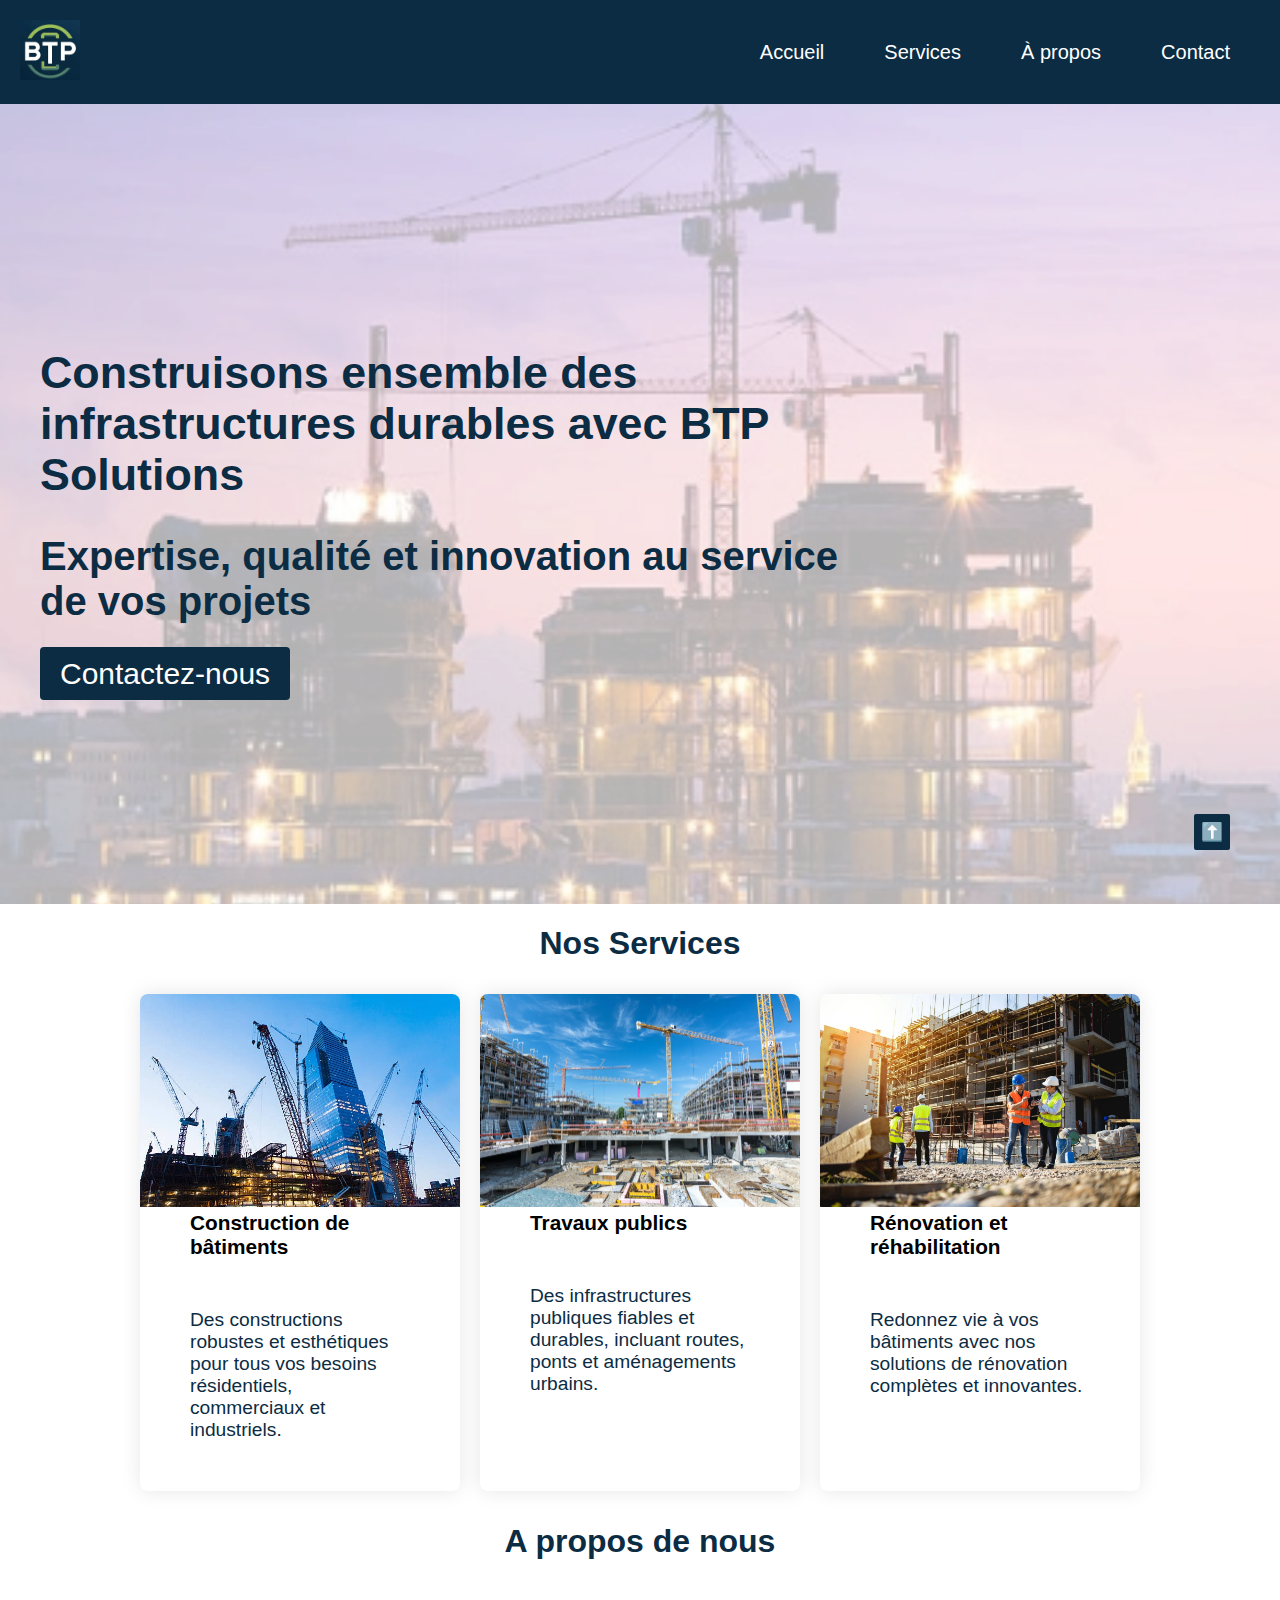
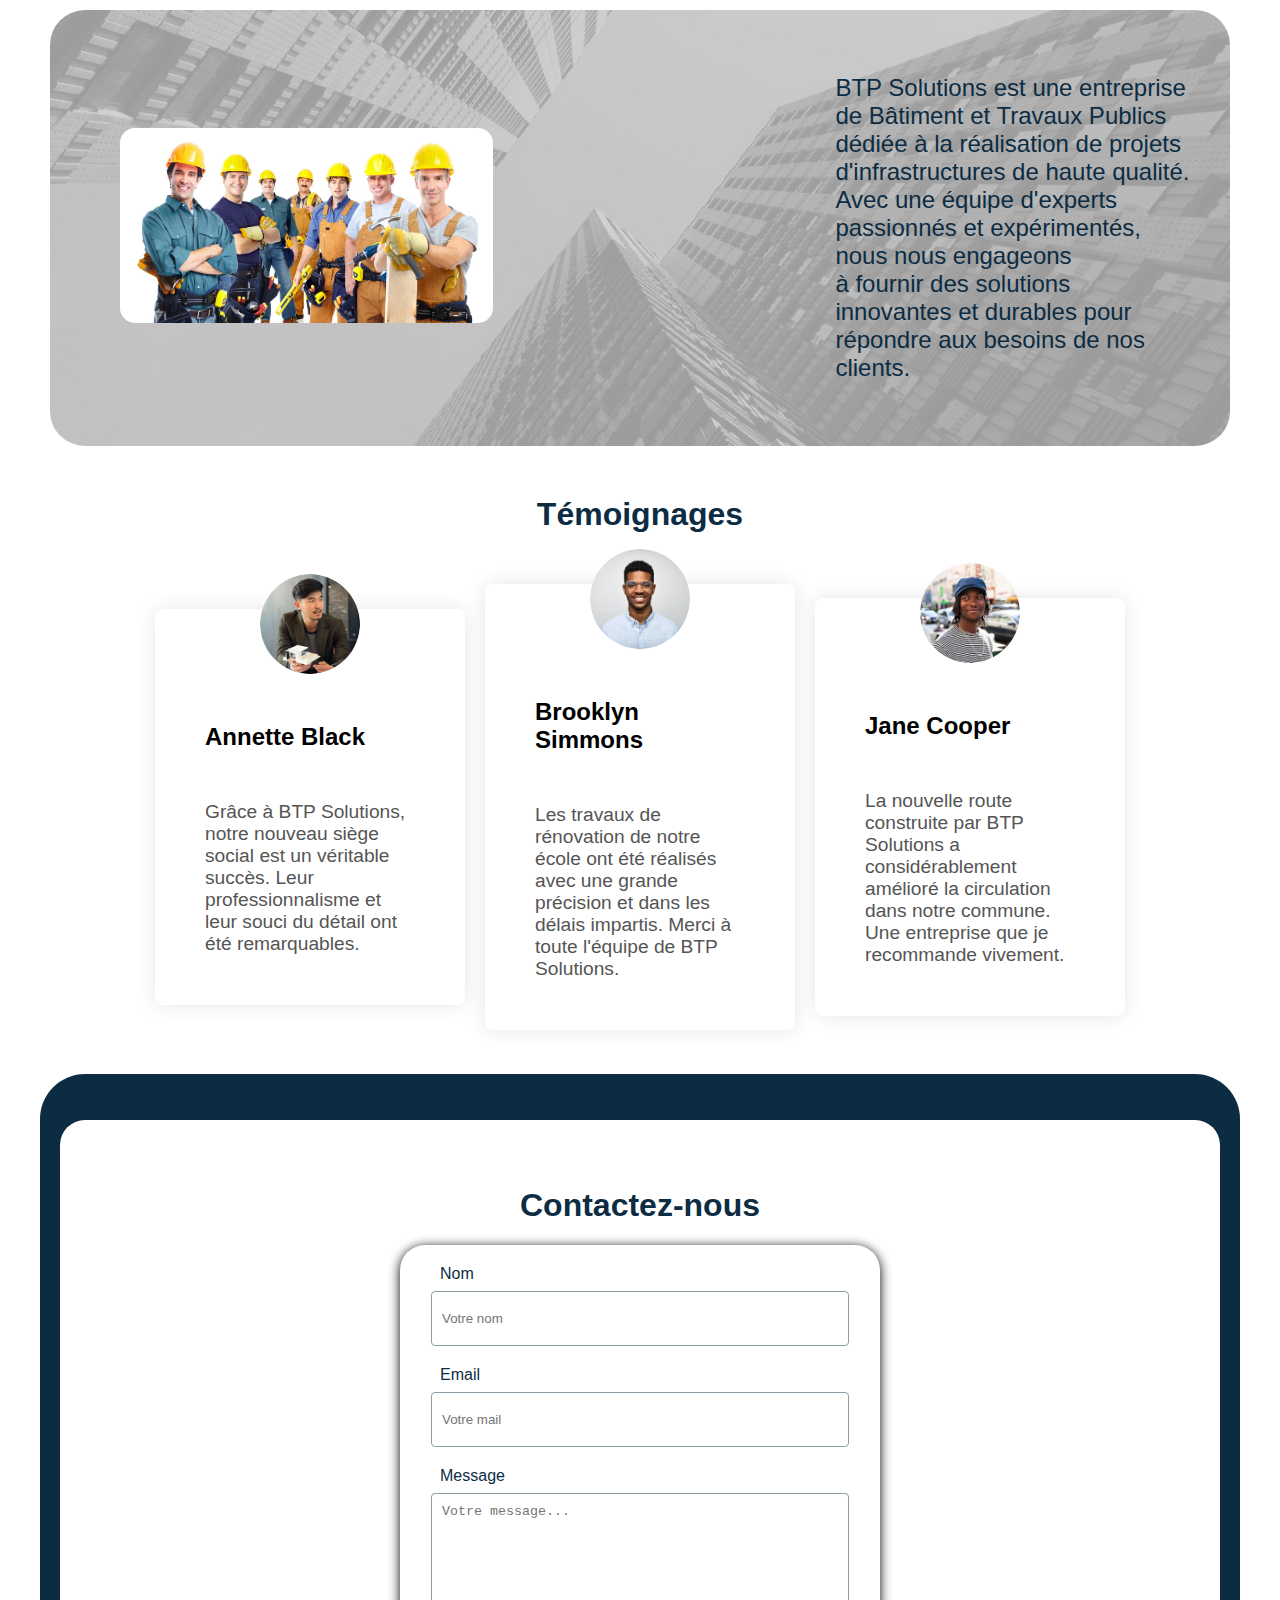
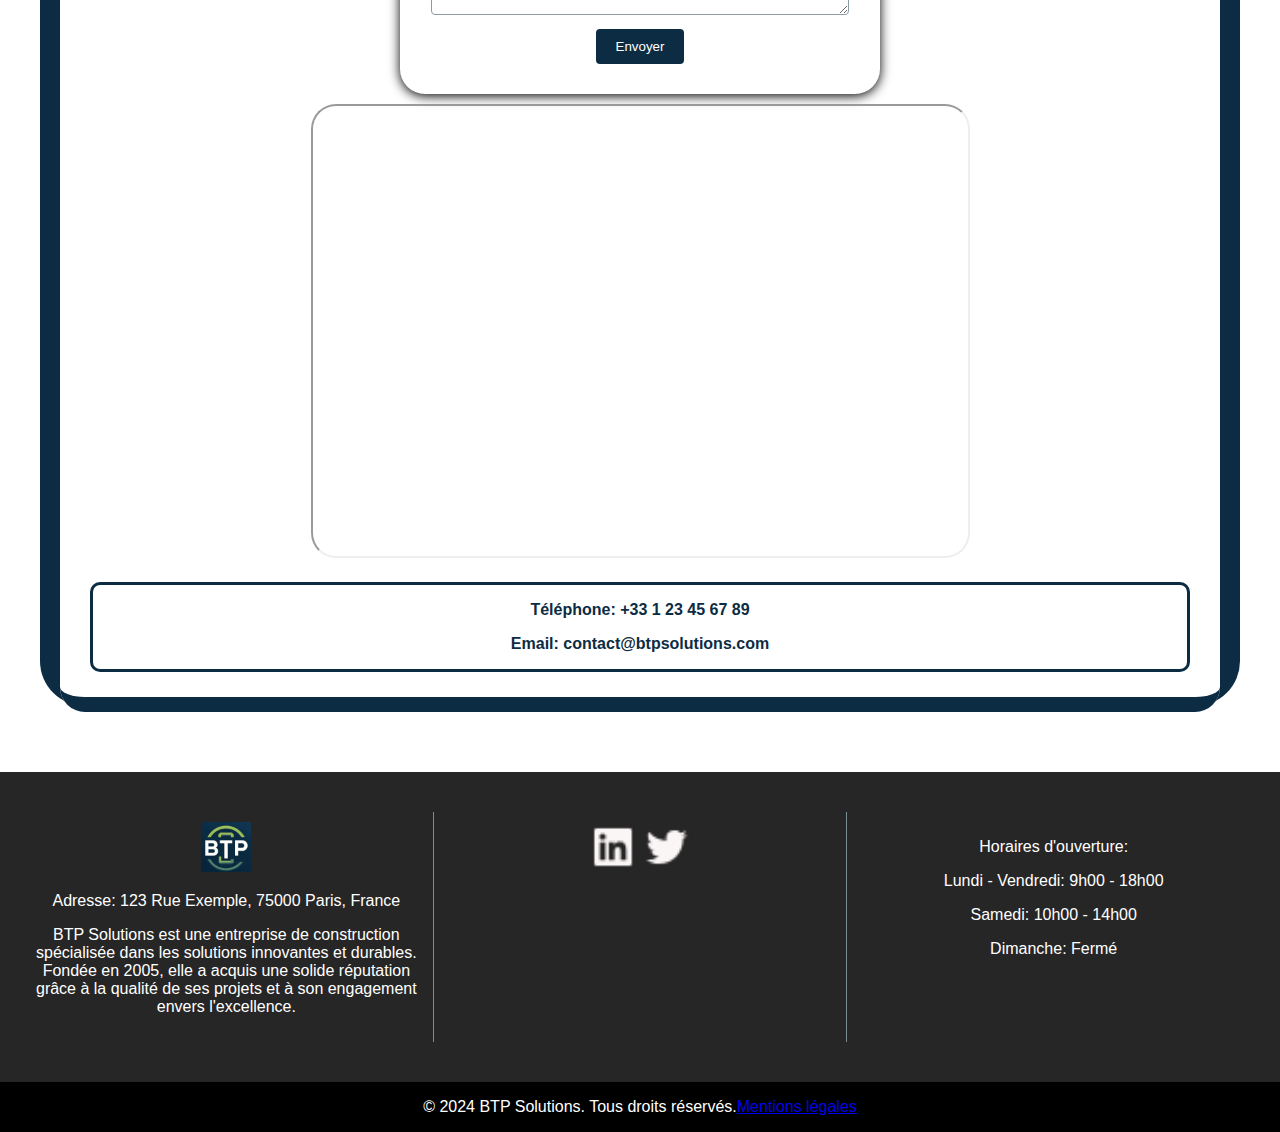
<file: index.html>
<!DOCTYPE html>
<html lang="fr">
<head>
    <meta charset="UTF-8">
    <meta name="viewport" content="width=device-width, initial-scale=1.0">
    <title>BTP Solutions</title>
    <meta name="description" content="BTP Solutions est une entreprise de Bâtiment et Travaux Publics dédiée à la réalisation de projets d'infrastructures de haute qualité.">
    <meta name="keywords" content="BTP Solutions, construction, travaux publics, rénovation, bâtiment, infrastructures, durabilité">
    <meta name="author" content="Ehya">
    <link rel="stylesheet" href="styles.css">
    <link rel="stylesheet" href="responsives.css">
</head>
<body>
    <header class="entete">
        <div class="logo">
            <img src="imagewebp/BTP_mini-Solutions_Logo----.webp" alt="Logo BTP Solutions">
        </div>
        <nav class="nav" id="nav">
            <ul>
     
     
                <li><a href="index.html">Accueil</a></li>
                <li><a href="#service">Services</a></li>
                <li><a href="#nous">À propos</a></li>
                <li><a href="#contacter" id="contact">Contact</a></li>
            </ul>
        </nav>
        <div class="menu-toggle" id="menu-toggle">
            <span class="barre"></span>
            <span class="barre"></span>
            <span class="barre"></span>
        </div>
    </header>
    <section class="hero">
        <div class="contenu-hero">
            <h1>Construisons ensemble des infrastructures durables avec BTP Solutions</h1>
            <h2>Expertise, qualité et innovation au service de vos projets</h2>
            <a href="#contacter" class="bouton-cta">Contactez-nous</a>
        </div>
    </section>
    
    <section class="services" id="service">
        <h1 class="titre">Nos Services</h1>
        <div class="cartes-services">
            <div class="carte-service">
                <img src="imagewebp/bulding.webp" alt="Construction de bâtiments">
                <h2>Construction de bâtiments</h2>
                <p>Des constructions robustes et esthétiques pour tous vos besoins résidentiels, commerciaux et industriels.</p>
            </div>
            <div class="carte-service">
                <img src="imagewebp/traveau-public.webp" alt="Travaux publics" srcset="imagewebp/traveau-public.webp 450W, imagewebp/traveau-public.webp 900W" size="30VW">
                <h2>Travaux publics</h2>
                <p>Des infrastructures publiques fiables et durables, incluant routes, ponts et aménagements urbains.</p>
            </div>
            <div class="carte-service">
                <img src="imagewebp/renovation.webp" alt="Rénovation et réhabilitation" srcset="imagewebp/renovation.webp 450W, imagewebp/renovation.webp 900W" size="30VW">
                <h2>Rénovation et réhabilitation</h2>
                <p>Redonnez vie à vos bâtiments avec nos solutions de rénovation complètes et innovantes.</p>
            </div>
        </div>
    </section>
    <h1 class="titre">A propos de nous</h1>
    <section class="about" id="nous">

        <div class="contenaire-about">
            <div class="about-image">
                <img src="imagewebp/equipe.webp" alt="equipe" srcset="imagewebp/equipe.webp 450W, imagewebp/equipe.webp 900W" size="30VW">
            </div>
            <div class="about-text">
                <p>BTP Solutions est une entreprise de Bâtiment et Travaux Publics <br>
                 dédiée à la réalisation de projets d'infrastructures de haute qualité. <br>
                 Avec une équipe d'experts passionnés et expérimentés, nous nous engageons <br>
                 à fournir des solutions innovantes et durables pour répondre aux besoins de nos clients.</p>
            </div>
        </div>
    </section>
    <h1 class="titre">Témoignages</h1>
    <section class="temoignages">

        <div class="temoignage">
            <img src="imagewebp/photo.webp" alt="Annette Black" srcset="imagewebp/photo.webp 450W, imagewebp/photo.webp 900W" size="30VW">
            <h2>Annette Black</h2>
            <p>Grâce à BTP Solutions, notre nouveau siège social est un véritable succès. Leur professionnalisme et leur souci du détail ont été remarquables.</p>
        </div>
        <div class="temoignage">
            <img src="imagewebp/photo(1).webp" alt="Brooklyn Simmons"srcset="imagewebp/photo(1).webp 450W, imagewebp/photo(1).webp 900W" size="30VW">
            <h2>Brooklyn Simmons</h2>
            <p>Les travaux de rénovation de notre école ont été réalisés avec une grande précision et dans les délais impartis. Merci à toute l'équipe de BTP Solutions.</p>
        </div>
        <div class="temoignage">
            <img src="imagewebp/photo(2).webp" alt="Jane Cooper" srcset="imagewebp/photo(2).webp 450W, imagewebp/photo(2).webp 900W" size="30VW">
            <h2>Jane Cooper</h2>
            <p>La nouvelle route construite par BTP Solutions a considérablement amélioré la circulation dans notre commune. Une entreprise que je recommande vivement.</p>
        </div>
    </section>

    <section class="contactez-nous" id="contacter">
        <h1 class="titre">Contactez-nous</h1>
        <div class="contenu-contact">
            <form class="formulaire">
                <label for="nom">Nom</label>
                <input type="text" id="nom" name="nom" placeholder="Votre nom" required>
                
                <label for="mail">Email</label>
                <input type="email" id="mail" name="mail" placeholder="Votre mail" required>
                
                <label for="message">Message</label>
                <textarea id="message" name="message" placeholder="Votre message..."></textarea>
                
                <button type="submit">Envoyer</button>
            </form>
            
            <div id="map"><iframe title="map" src="https://www.google.com/maps/embed?pb=!1m18!1m12!1m3!1d5676514.664555!2d-2.6910545141022686!3d45.99650662988839!2m3!1f0!2f0!3f0!3m2!1i1024!2i768!4f13.1!3m3!1m2!1s0xd54a02933785731%3A0x6bfd3f96c747d9f7!2sFrance!5e0!3m2!1sfr!2s!4v1719273186168!5m2!1sfr!2s" ></iframe></div>
        </div>
        <div class="infos-contact">
                
            <p>Téléphone: +33 1 23 45 67 89</p>
            <p>Email: contact@btpsolutions.com</p>
        </div>
    </section>
    <button onclick="topFunction()" id="topBtn" title="Remonter en haut">⬆️</button>
    <section class="pied-de-page">
        <div class="contenu-pied-de-page">
            <div class="infos-legales">
                <div id="logo">
                    <img src="imagewebp/BTP_mini-Solutions_Logo----.webp" alt="logo">
                    <p>Adresse: 123 Rue Exemple, 75000 Paris, France</p>
                    <p>BTP Solutions est une entreprise de construction spécialisée dans les solutions innovantes et durables. Fondée en 2005, elle a acquis une solide réputation grâce à la qualité de ses projets et à son engagement envers l'excellence.</p>
                </div>

            </div>
            <div class="liens-sociaux">
                <img src="[data-uri]" alt="map"/>

                <img src="[data-uri]" alt="map"/>
            </div>
            <div class="horaires-ouverture">
                <p>Horaires d'ouverture:</p>
                <p>Lundi - Vendredi: 9h00 - 18h00</p>
                <p>Samedi: 10h00 - 14h00</p>
                <p>Dimanche: Fermé</p>
            </div>
            
        </div>
    </section>
    <footer>
        <p>&copy; 2024 BTP Solutions. Tous droits réservés.</p>
        <p><a href="#">Mentions légales</a></p>
    </footer>
<script src="script.js"></script>

</body>
</html>
</file>
<file: styles.css>
:root {
    --bleu-fonce: #0c2c43;
    --vert-clair: #d9e5c4;
    --vert-moyen: #54816d;
    --vert-pale: #80a470;
    --vert-fonce: #3d6b63;
    --bleu-vert: #284f54;
    --gris-bleu-clair: #8c9ca4;
    --gris-bleu: #7c8c94;
    --bleu-gris: #38586c;
    --bleu-clair: #2B3136;
}

body {
    font-family: Arial, sans-serif;
    margin: 0;
    padding: 0;
    box-sizing: border-box;
}
#topBtn {
    position: fixed;
    bottom: 50px;
    right: 50px;
    z-index: 99;
    font-size: 18px;
    border: none;
    outline: none;
    background-color: var(--bleu-fonce);
    color: var(--vert-clair);
    cursor: pointer;
    padding: 7PX;
    border-radius: 2PX;
}
.titre{
    font-size: 32px;
    font-weight: bold;
    color: var(--bleu-fonce);
    display: flex;
    justify-content: center;
    text-align: center;
}
.entete {
    display: flex;
    justify-content: space-between;
    align-items: center;
    padding: 20px;
    background-color: var(--bleu-fonce);
    color: white;
}

.entete .logo img {
    max-height: 60px;
}

.nav ul {
    list-style: none;
    display: flex;
    font-size: 20px;
    margin: 0;
    padding: 0;
}

.nav ul li {
    margin: 0 10px;
}

.nav ul li a {
    color: white;
    text-decoration: none;
    padding: 10px 20px;
    border-radius: 4px;
    transition: background 0.3s;
}

.nav ul li a:hover {
    background-color: rgba(255, 255, 255, 0.2);
}

.menu-toggle {
    display: none;
    flex-direction: column;
    cursor: pointer;
}

.menu-toggle .barre {
    width: 25px;
    height: 3px;
    background-color: white;
    margin: 4px 0;
    transition: all 0.3s;
}
/* #contact{
    background-color: #38586c;
} */
/*section hero*/
.hero {
    background-image: url('imagewebp/image-fond.webp');
    display: flex;
    align-items: center;
    justify-content: left;
    height: 80vh;
    background-size: cover;
    background-position: center;
    color: var(--bleu-fonce);
    text-align: left;
    padding: 40px;
    font-size: 30px;
}

.contenu-hero {
    max-width: 800px;
}
.contenu-hero h1{
    font-size: 2.8rem;
}
.contenu-hero h2{
    font-size: 2.5rem;
}

.bouton-cta {
    background-color: var(--bleu-fonce);
    color: white;
    border-radius: 15px;
    padding: 10px 20px;
    text-decoration: none;
    border-radius: 4px;
    transition: background 0.3s;
}

.bouton-cta:hover {
    background-color: var(--vert-moyen);
}
/*Section services*/
.services {
    /* padding: 40px 20px; */
    text-align: center;
}

.services h2 {
    margin: 50px;
    font-size: 1.3rem;
    margin-top: 0;
    text-align: left;
}

.cartes-services {
    display: flex;
    flex-wrap: wrap;
    justify-content: center;
}

.carte-service {
    background: white;
    /* border: 5px solid var(--bleu-fonce); */
    box-shadow: 0 0 20px rgba(0, 10, 0, 0.1);
    border-radius: 8px;
    margin: 10px;
    /* width: calc(33.333% - 40px); */
    width: 30%;
    box-sizing: border-box;
    transition: box-shadow 0.3s;
}

.carte-service img {
    max-width: 100%;
    border-radius: 8px 8px 0 0;
}

.carte-service h3 {
    margin: 10px 0;
}

.carte-service p {
    font-size: 1.2rem;
    color: var(--bleu-fonce);
    text-align: left;
    margin: 50px;
}
.carte-service:hover {
    box-shadow: 0 0 10px rgba(0, 0, 0, 0.1);
}
/*Section about*/
.about{
    background-image: url(imagewebp/fond-about1.webp);
    background-repeat: no-repeat;
    background-size: cover;
    margin: 50px;
    border-radius: 35px;
}
.contenaire-about{
    display: flex;
    justify-content: space-around;
    align-items: center;
    margin: 20px;
    padding: 40px 20px;
}
.about-image img{
    width: 500px;
    margin: 30px;
    border-radius: 15px;
    box-shadow: 15px #0c2c43;
}
.about-text p{
    color: #0c2c43;
    font-size: 24px;
}
/*Section temoignages*/
.temoignages {
    text-align: center;
    padding: 20px;
    /* gap: 79px; */
    display: flex;
/*nouveau*/
    /* gap: 50px;
    display: flex;
    flex-direction: column; */
}
.temoignages {
    display: flex;
    justify-content: center;
    align-items: center;
}

.temoignages h1 {
    margin-bottom: 20px;
}

.temoignage {
    /* display: flex;
    flex-direction: column;
    width: 300px;
    align-items: center;
    border: 1px solid #ddd;
    padding: 20px;
    margin: 10px;
    border-radius: 8px;
    transition: box-shadow 0.3s; */
    background: white;
    box-shadow: 0 0 20px rgba(0, 10, 0, 0.1);
    border-radius: 8px;
    margin: 10px;
    width: 25%;
    box-sizing: border-box;
    transition: box-shadow 0.3s;

}

.temoignage img {
    width: 100px;
    height: 100px;
    border-radius: 50%;
    margin-bottom: 10px;
    top: -35px;
    position: relative;
}

.temoignage h2 {
    margin: 50px;
    margin-top: 0;
    text-align: left;
}

.temoignage p {
    font-size: 1.2em;
    color: #555;
    text-align: left;
    margin: 50px;
}



.temoignage:hover {
    box-shadow: 0 0 10px rgba(0, 0, 0, 0.1);
}
/*Section formulaire*/
.contactez-nous {
    /* background-color: var(--bleu-clair); */
    /* color: var(--bleu-fonce);
    padding: 40px 20px;
    text-align: center;
    margin: 20px;
    border-radius: 35px;
    box-shadow: 0px -20px 1px 10px var(--bleu-fonce);
    border-bottom: 15px solid var(--bleu-fonce); */
    color: var(--bleu-fonce);
    padding: 45px 30px;
    text-align: center;
    margin: 60px;
    border-radius: 25px;
    box-shadow: 0px -26px 0px 20px var(--bleu-fonce);
    border-bottom: 15px solid var(--bleu-fonce);
}
/* .contactez-nous{
    box-shadow: -20px 20px 0px 20px var(--bleu-gris  );
} */
.infos-contact {
    font-weight: bold;
    border: solid 3px;
    border-radius: 10px;
    top: 20px;
    position: relative;
}
.contenu-contact {
    display: flex;
    justify-content: space-around;
    align-items: flex-start;
    flex-wrap: wrap;
    gap: 10px;
}

.formulaire {
    background-color: white;
    border-radius: 25px;
    box-shadow: 0 2px 12px rgb(0 0 0);
    width: 50%;
}

.formulaire h3 {
    color: var(--bleu-fonce);
}

.formulaire label {
    display: flex;
    justify-content: flex-start;
    margin-left: 20px;
    margin-bottom: 8px;
    color: var(--bleu-fonce);
}

.formulaire input,
.formulaire textarea {
    width: 90%;
    padding: 10px;
    height: 33px;
    margin-bottom: 20px;
    border: 1px solid var(--gris-bleu-clair);
    border-radius: 4px;
}
.formulaire textarea {
    height: 20%;
}
#message{
    height: 100px;
}
.formulaire button {
    background-color: var(--bleu-fonce);
    color: white;
    padding: 10px 20px;
    border: none;
    border-radius: 4px;
    cursor: pointer;
    transition: background 0.3s;
    bottom: 10px;
    position: relative; 
    /* border-radius: 5px;
    box-shadow: 0 0 2px 0;
    max-width: 100px;
    width: 100px;
    font-size: 1.2em;
    cursor: pointer;
    transition: background 0.3s;
    transition: background 0.3s;
    bottom: 10px;
    position: relative;
    background: none; */
}

/* .formulaire button:hover {
    background-color: var(--vert-moyen);
} */

#map iframe{
    width: 700.34px;
    max-width: 100%;
    height: 362.44px;
    border-radius: 8px;
}
#logo img{
    width: 50px;
}
.pied-de-page {
    background-color: rgba(14, 13, 13, 0.897) ;
    color: white;   
    padding: 20px;
    text-align: center;
}

.pied-de-page .contenu-pied-de-page {
    display: flex;
    justify-content: space-between;
    flex-wrap: wrap;
    padding: 20px 0;
}

.pied-de-page .contenu-pied-de-page > div {
    flex: 1;
    padding: 10px;
}

.pied-de-page .contenu-pied-de-page > div:not(:first-child) {
    border-left: 1px solid var(--gris-bleu);
}

.pied-de-page .infos-legales a {
    color: white;
    text-decoration: none;
}

.pied-de-page .infos-legales a:hover {
    text-decoration: underline;
}

.pied-de-page .liens-sociaux a {
    color: white;
    text-decoration: none;
    margin: 0 10px;
}
.pied-de-page .liens-sociaux img {
    width: 50px;
}

.pied-de-page .liens-sociaux a:hover {
    text-decoration: underline;
}
footer{
    display: flex;
    justify-content: center;
    background-color: black;
    color: white;
}
</file>
<file: responsives.css>
@media (max-width: 768px) {
    .menu-toggle {
        display: flex;
    }

    .nav {
        position: fixed;
        top: 0;
        left: 0;
        width: 40%;
        height: 100%;
        background-color: var(--bleu-fonce);
        flex-direction: column;
        align-items: center;
        justify-content: center;
        transform: translateX(-100%);
        transition: transform 0.3s;
    }

    .nav.nav-ouvert {
        transform: translateX(0);
    }

    .nav ul {
        flex-direction: column;
    }

    .nav ul li {
        margin: 20px 0;
    }

    .menu-toggle.ouvert .barre:nth-child(1) {
        transform: rotate(45deg) translate(5px, 5px);
    }

    .menu-toggle.ouvert .barre:nth-child(2) {
        opacity: 0;
    }

    .menu-toggle.ouvert .barre:nth-child(3) {
        transform: rotate(-45deg) translate(5px, -5px);
    }
/*hero*/
.hero {
    height: 50%;
}
.about-image img{
    width: 300px;
}
.contenu-hero h1{
    font-size: 1.8rem;
}
.contenu-hero h2{
    font-size: 1.5rem;
}
/**/
.temoignage p{
    margin: 25px;
  }
  .carte-service p{
    margin: 25px;
  }
  .temoignage h2{
    margin: 25px;
  }
  .carte-service h2{
    margin: 25px;
  }
  .contactez-nous{
    padding: 25px;
  }
    } 
/* Style pour les smartphones (petits écrans) */
@media (max-width: 600px) {
    .formulaire label {
        display: flex;
        justify-content: flex-start;
        margin-left: 7px;
        margin-top: 15px;
        color: var(--bleu-fonce);
    }
    .cartes-services {
        flex-direction: column;
        justify-content: center;
        align-items: center;
    }
    .carte-service {
        width: 70%;
    }
    .contenaire-about {
        flex-direction: column-reverse;
        /* justify-content: center; */
        /* align-items: center; */
        text-align: center;
    }
    .about-text p {
        color: #0c2c43;
        font-size: 20px;
        text-align: left;
    }
    .about-image img {
        width: 100%;
        margin: 0;
    }
    /* .hero {
        text-align: center;
        font-size: 20px;
    } */
    .contenu-hero {
        max-width: 100%;
    }
    .bouton-cta {
        font-size: 20px;
    }
    /* .cartes-services {
        flex-direction: column;
    }
    .carte-service {
        width: 100%;
        margin: 10px 0;
    }
    .contenaire-about {
        flex-direction: column;
    }
    .about-image img {
        width: 100%;
    } */
    .temoignages {
        flex-direction: column;
        gap: 20px;
    }
    .temoignage {
        width: 70%;
    }
    .formulaire {
        width: 100%;
        border-radius: 10px;
        padding: 10px;
    }
    .formulaire input, .formulaire textarea {
        width: 90%;
        height: 20px;
    }
    #map iframe {
        width: 100%;
    }
    .pied-de-page .contenu-pied-de-page {
        flex-direction: column;
    }
    .pied-de-page .contenu-pied-de-page > div:not(:last-child) {
        border-left: none;
        border-bottom: 1px solid;
    }
    .pied-de-page .contenu-pied-de-page > div:not(:first-child) {
        border-left: none;
    }
}

/* Style pour les tablettes */
@media (min-width: 601px) and (max-width: 900px) {
    .contenu.hero h1 {
        font-size: 1.2em;
    }
    /*service*/
    .cartes-services {
        flex-direction: column;
        justify-content: center;
        align-items: center;
    }
    .carte-service {
        width: 70%;
    }
    .contenaire-about {
        flex-direction: column-reverse;
        /* justify-content: center; */
        /* align-items: center; */
        text-align: center;
    }
    .about-text p {
        color: #0c2c43;
        font-size: 20px;
        text-align: justify;
    }
    .about-image img {
        width: 70%;
    }
    .temoignages {
        flex-direction: column;
        gap: 20px;
    }
    .temoignage {
        width: 70%;
    }
    .formulaire {
        width: 80%;
    }
    #map iframe {
        width: 100%;
    }
    .pied-de-page .contenu-pied-de-page {
        flex-direction: column;
    }
     .pied-de-page .contenu-pied-de-page > div:not(:last-child) {
        border-bottom: 1px solid;
    } 
    .pied-de-page .contenu-pied-de-page > div:not(:first-child) {
        border-left: none;
    }
     .pied-de-page .contenu-pied-de-page > div {
        border-left: none;
    } 
}

/* Style pour les ordinateurs portables */
@media (min-width: 901px) and (max-width: 1200px) {
    .cartes-services {
        flex-direction: row;
        flex-wrap: wrap;
    }
    .carte-service {
        width: calc(50% - 20px);
        margin: 10px;
    }
    .contenaire-about {
        flex-direction: row;
    }
    .about-image img {
        width: 50%;
    }
    .temoignages {
        flex-direction: row;
        flex-wrap: wrap;
        gap: 20px;
    }
    .formulaire {
        width: 60%;
    }
    #map iframe {
        width: 512px;
    }
    .pied-de-page .contenu-pied-de-page {
        flex-direction: row;
    }
    /* .pied-de-page .contenu-pied-de-page > div {
        border-bottom: 1px solid var(--gris-bleu);
    }  */
}

/* Style pour les ordinateurs de bureau */
@media (min-width: 1201px) {
    
    .hero {
        text-align: left;
        font-size: 30px;
    }
    .contenu-hero {
        max-width: 800px;
    }
    .cartes-services {
        flex-direction: row;
        flex-wrap: wrap;
    }
    .carte-service {
        margin: 10px;
        width: 25%;
    }
    .contenaire-about {
        flex-direction: row;
    }
    .about-image img {
        width: 50%;
    }
    .temoignages {
        flex-direction: row;
    }
    .formulaire {
            width: 40%;
            padding: 20px;
    }
    #map iframe {

        width: 655px;
        height: 450px;
        border-radius: 25px;
    }
    /* #map iframe {
        width: 667.34px;
    } */
    .pied-de-page .contenu-pied-de-page {
        flex-direction: row;
    }
    /* .pied-de-page .contenu-pied-de-page > div {
        border-bottom: 1px solid var(--gris-bleu);
    } */
}
</file>
